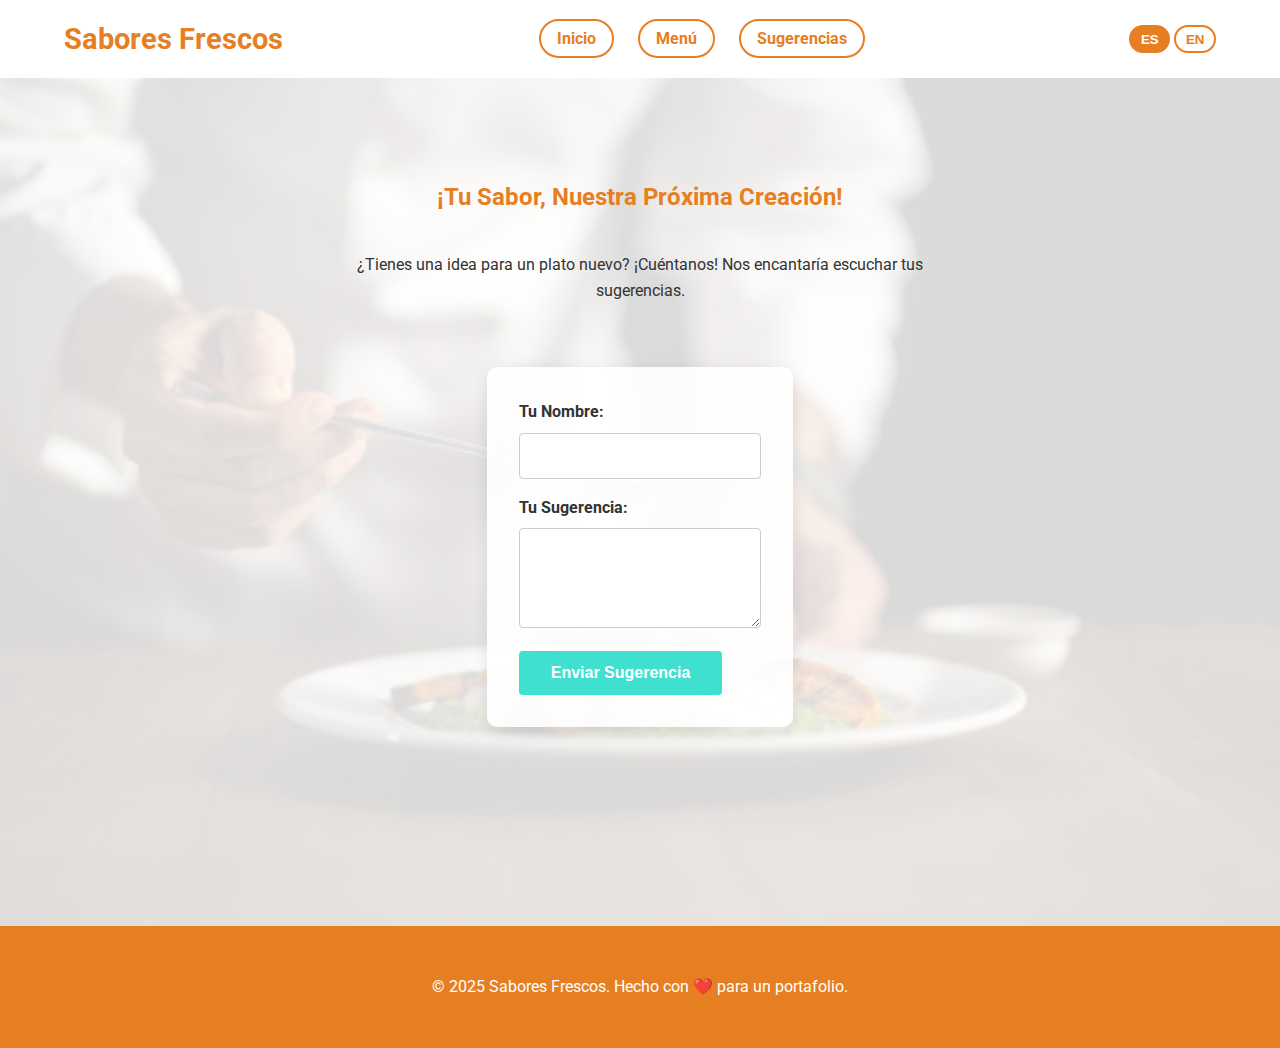
<file: sugerencias.html>
<!DOCTYPE html>
<html lang="es">
<head>
    <meta charset="UTF-8">
    <meta name="viewport" content="width=device-width, initial-scale=1.0">
    <title data-lang-key="pageTitle">Sabores Frescos - Sugerencias</title>
    <link rel="stylesheet" href="style.css">
    <link href="https://fonts.googleapis.com/css2?family=Roboto:wght@300;400;700&display=swap" rel="stylesheet">
</head>
<body>

    <header>
        <div class="logo">Sabores Frescos</div>
        <nav>
            <ul>
                <li><a href="index.html#inicio" data-lang-key="inicio">Inicio</a></li>
                <li><a href="index.html#menu" data-lang-key="menu">Menú</a></li>
                <li><a href="sugerencias.html" data-lang-key="sugerencias">Sugerencias</a></li>
            </ul>
        </nav>
        <div class="language-switcher">
            <button id="lang-es" class="lang-btn active">ES</button>
            <button id="lang-en" class="lang-btn">EN</button>
        </div>
    </header>

    <main>
        <section id="sugerencias" class="suggestion-page">
            <h2 data-lang-key="suggestionTitle">¡Tu Sabor, Nuestra Próxima Creación!</h2>
            <p data-lang-key="suggestionText">¿Tienes una idea para un plato nuevo? ¡Cuéntanos! Nos encantaría escuchar tus sugerencias.</p>
            <form id="suggestionForm">
                <div class="form-group">
                    <label for="nombre" data-lang-key="formName">Tu Nombre:</label>
                    <input type="text" id="nombre" name="nombre" required>
                </div>
                <div class="form-group">
                    <label for="sugerencia" data-lang-key="formSuggestion">Tu Sugerencia:</label>
                    <textarea id="sugerencia" name="sugerencia" rows="4" required></textarea>
                </div>
                <button type="submit" data-lang-key="formSubmit">Enviar Sugerencia</button>
            </form>
            <div id="form-message"></div>
        </section>
    </main>

    <footer>
        <p data-lang-key="footerText">&copy; 2025 Sabores Frescos. Hecho con ❤️ para un portafolio.</p>
    </footer>

    <script src="script.js"></script>

</body>
</html>
</file>
<file: style.css>
:root {
    --color-turquesa: #40e0d0;
    --color-verde: #2ecc71;
    --color-anaranjado: #e67e22;
    --color-texto: #333;
    --color-fondo: #f9f9f9;
}

/* Estilos Generales */
body {
    font-family: 'Roboto', sans-serif;
    margin: 0;
    padding: 0;
    color: var(--color-texto);
    line-height: 1.6;
    background: linear-gradient(135deg, var(--color-turquesa), var(--color-verde), var(--color-anaranjado));
    background-size: 400% 400%;
    animation: gradientAnimation 15s ease infinite;
}

@keyframes gradientAnimation {
    0% {
        background-position: 0% 50%;
    }
    50% {
        background-position: 100% 50%;
    }
    100% {
        background-position: 0% 50%;
    }
}

/* Encabezado */
header {
    display: flex;
    justify-content: space-between;
    align-items: center;
    padding: 1rem 5%;
    background-color: #fff;
    box-shadow: 0 2px 5px rgba(0,0,0,0.1);
}

.logo {
    font-size: 1.8rem;
    font-weight: 700;
    color: var(--color-anaranjado);
}

nav ul {
    list-style: none;
    display: flex;
    margin: 0;
    padding: 0;
}

nav ul li a {
    text-decoration: none;
    color: var(--color-anaranjado);
    margin-left: 1.5rem;
    font-weight: 700;
    transition: all 0.3s ease;
    border: 2px solid var(--color-anaranjado);
    padding: 0.5rem 1rem;
    border-radius: 20px;
}

nav ul li a:hover {
    background-color: var(--color-anaranjado);
    color: #fff;
}

.language-switcher {
    margin-left: 2rem;
}

.lang-btn {
    background-color: transparent;
    border: 2px solid var(--color-anaranjado);
    color: var(--color-anaranjado);
    padding: 0.3rem 0.6rem;
    border-radius: 15px;
    font-weight: 700;
    cursor: pointer;
    transition: background-color 0.3s ease, color 0.3s ease;
}

.lang-btn.active {
    background-color: var(--color-anaranjado);
    color: #fff;
}

.lang-btn:hover:not(.active) {
    background-color: rgba(230, 126, 34, 0.2);
}

/* Secciones Comunes */
section {
    padding: 4rem 5%;
    text-align: center;
}

.hero {
    background: linear-gradient(rgba(255, 255, 255, 0.8), rgba(255, 255, 255, 0.8)), url('images/hero-background.jpg');
    background-size: cover;
    background-position: center;
    min-height: 70vh;
    display: flex;
    justify-content: center;
    align-items: center;
    color: #333;
    overflow: hidden;
    position: relative;
}

.hero::after {
    content: '';
    position: absolute;
    top: -100px;
    left: -100px;
    width: 500px;
    height: 500px;
    background-color: var(--color-anaranjado);
    opacity: 0.1;
    border-radius: 50%;
    z-index: 0;
}

.hero-content {
    max-width: 1000px;
    width: 90%;
    z-index: 1;
    position: relative;
}

.slider-container {
    width: 100%;
    overflow: hidden;
}

.slider-track {
    display: flex;
    transition: transform 0.5s ease-in-out;
}

.slide {
    min-width: 100%;
    position: relative;
    text-align: center;
}

.slide img {
    width: 100%;
    height: auto;
    max-height: 500px;
    object-fit: cover;
    border-radius: 10px;
}

.testimonial {
    position: absolute;
    bottom: 0;
    left: 0;
    right: 0;
    padding: 1.5rem;
    background-color: rgba(255, 255, 255, 0.8);
    border-radius: 0 0 10px 10px;
}

.testimonial p {
    font-style: italic;
    font-size: 1.2rem;
    font-weight: 300;
    margin: 0 0 0.5rem 0;
    color: var(--color-anaranjado);
}

.testimonial span {
    font-weight: 700;
    color: var(--color-verde);
}

.menu-section {
    background-color: #f5f5f5;
    padding: 4rem 5%;
}

.menu-items {
    display: flex;
    justify-content: center;
    flex-wrap: wrap;
    gap: 2rem;
    margin-top: 2rem;
}

.menu-item {
    background-color: #fff;
    border-left: 4px solid var(--color-verde);
    padding: 1.5rem;
    border-radius: 8px;
    box-shadow: 0 4px 6px rgba(0,0,0,0.1);
    max-width: 300px;
    text-align: left;
    transition: transform 0.3s ease, box-shadow 0.3s ease;
}

.menu-item:hover {
    transform: translateY(-5px);
    box-shadow: 0 8px 12px rgba(0,0,0,0.15);
}

.menu-item h3 {
    margin-top: 0;
    color: var(--color-anaranjado);
}

/* Estilos para la página separada de Sugerencias */
.suggestion-page {
    /* Fondo de madera rústica con degradado para que el formulario resalte */
    background: linear-gradient(rgba(255, 255, 255, 0.85), rgba(255, 255, 255, 0.85)), url('images/wood-background.jpg');
    background-size: cover;
    background-position: center;
    min-height: 80vh;
    display: flex;
    flex-direction: column;
    justify-content: flex-start;
    align-items: center;
    padding-top: 4rem;
    color: var(--color-texto);
}

.suggestion-page h2 {
    padding-top: 1rem;
    color: var(--color-anaranjado);
}

.suggestion-page p {
    max-width: 600px;
    margin-bottom: 2rem;
}

/* Estilos de formulario */
#suggestionForm {
    max-width: 600px;
    margin: 2rem auto;
    text-align: left;
    /* Damos al formulario un fondo sólido para que contraste con la imagen */
    background-color: rgba(255, 255, 255, 0.9); 
    padding: 2rem;
    border-radius: 10px;
    box-shadow: 0 4px 15px rgba(0, 0, 0, 0.1);
}

.form-group {
    margin-bottom: 1rem;
}

label {
    display: block;
    margin-bottom: 0.5rem;
    font-weight: 700;
}

input[type="text"], textarea {
    width: 100%;
    padding: 0.8rem;
    border: 1px solid #ccc;
    border-radius: 4px;
    box-sizing: border-box;
    font-size: 1rem;
}

button[type="submit"] {
    background-color: var(--color-turquesa);
    color: white;
    padding: 0.8rem 2rem;
    border: none;
    border-radius: 4px;
    cursor: pointer;
    font-size: 1rem;
    font-weight: 700;
    transition: background-color 0.3s ease;
}

button[type="submit"]:hover {
    background-color: var(--color-verde);
}

#form-message {
    margin-top: 1rem;
    color: var(--color-anaranjado);
    font-weight: 700;
}

/* Pie de Página */
footer {
    text-align: center;
    padding: 2rem;
    background-color: var(--color-anaranjado);
    color: #fff;
}

/* Estilo para los elementos que se van a animar (solo en index.html) */
.animate-on-scroll {
    opacity: 0;
    transform: translateY(20px);
    transition: opacity 0.6s ease-out, transform 0.6s ease-out;
}

.animate-on-scroll.is-visible {
    opacity: 1;
    transform: translateY(0);
}
</file>
